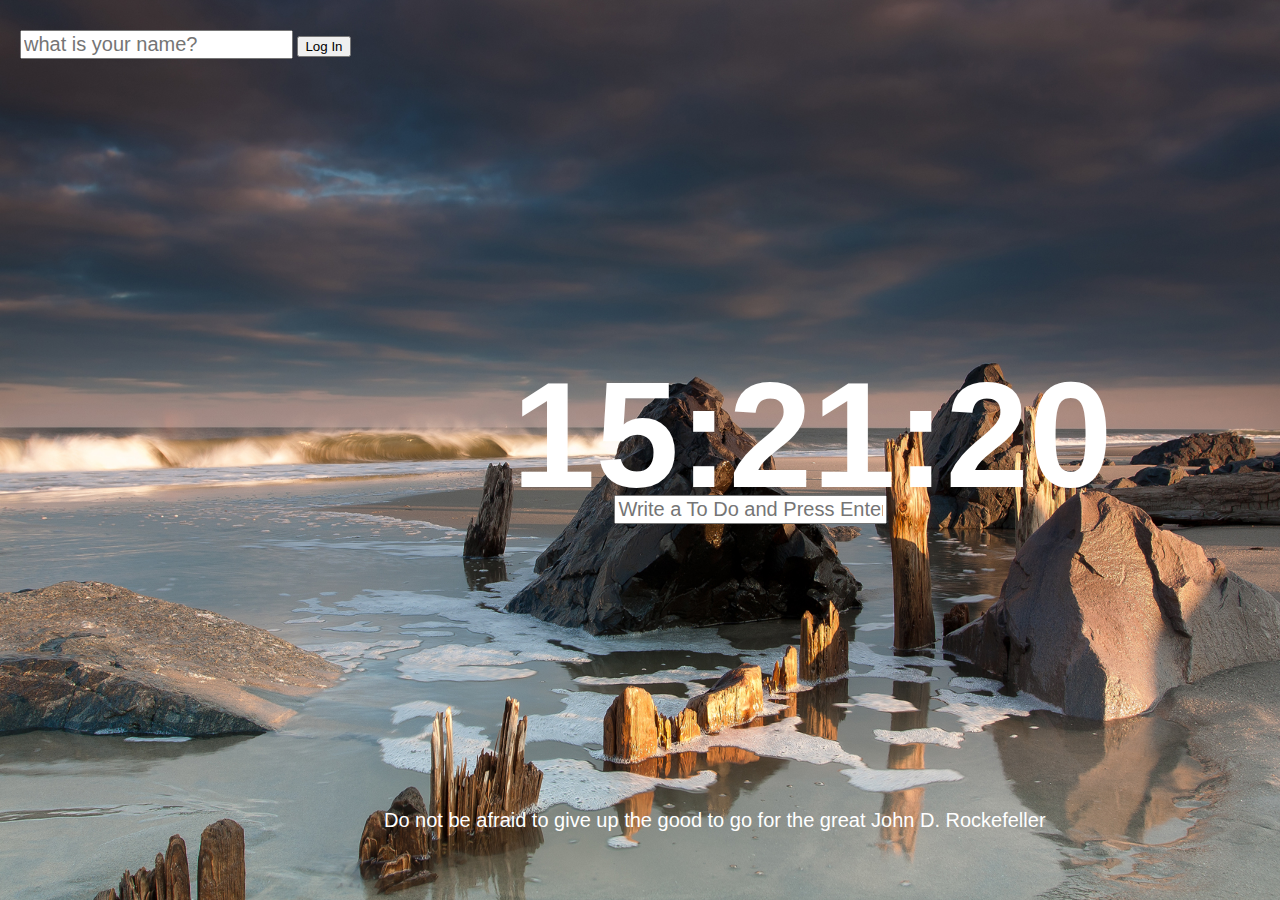
<file: index.html>
<!DOCTYPE html>
<html lang="en">
  <head>
    <meta charset="UTF-8" />
    <meta name="viewport" content="width=device-width, initial-scale=1.0" />
    <link rel="stylesheet" href="css/momentum.css" />
    <title>clock</title>
  </head>
  <body>
    <div class="screen">
      <div class="screen_background">
        <div class="screen_top-left">
          <form class="hidden" id="login-form">
            <input
              required
              maxlength="15"
              tyep="text"
              placeholder="what is your name?"
            />
            <button>Log In</button>
          </form>
          <h1 class="hidden" id="greeting"></h1>
        </div>

        <div class="screen_top-right">
          <div id="weather">
            <span></span>
            <span></span>
          </div>
        </div>

        <div class="screen_clock">
          <h2 id="clock">00:00:00</h2>
        </div>

        <div class="screen_bottom">
          <div id="quote">
            <span></span>
            <span></span>
          </div>
        </div>

        <div class="screen_todo">
          <form id="todo-form">
            <input
              type="text"
              placeholder="Write a To Do and Press Enter"
              required
            />
          </form>
          <ul id="todo-list"></ul>
        </div>
      </div>
    </div>

    <script src="js/greetings.js"></script>
    <script src="js/clock.js"></script>
    <script src="js/quotes.js"></script>
    <script src="js/backgroud.js"></script>
    <script src="js/todo.js"></script>
    <script src="js/weather.js"></script>
  </body>
</html>
</file>
<file: css/momentum.css>
@import "reset.css";

body {
  padding: 0;
  margin: 0;
  width: 100%;
  height: 100vh;
  overflow: hidden;
  margin: 0;
  font-family: Arial, sans-serif;
}

.screen {
  position: relative;
  height: 100%;
  width: 100vw;
  display: flex;
  box-sizing: border-box;
  justify-content: center;
  align-items: center;
}

img {
  width: 100vw;
  height: 100vh;

  /* object-fit: cover; */
}

.screen_background {
  position: relative;
  display: flex;
  max-width: 100%;
  max-height: 100%;
}

.screen_top-left {
  position: absolute;
  top: 30px;
  left: 20px;
}

#greeting {
  font-size: 20px;
  color: white;
}

.screen_top-right {
  position: absolute;
  top: 30px;
  right: 20px;
  font-size: 30px;
  color: white;
}

.screen_clock {
  position: absolute;
  top: 40%;
  left: 40%;
  font-size: 150px;
  font-weight: bold;
  color: white;
}

.screen_todo {
  position: absolute;
  top: 55%;
  left: 48%;
  font-size: 20px;
  color: white;
}

.screen_bottom {
  position: absolute;
  top: 90%;
  left: 30%;
  font-size: 20px;
  color: white;
}

.hidden {
  display: none;
}

input {
  font-size: 20px;
}
</file>
